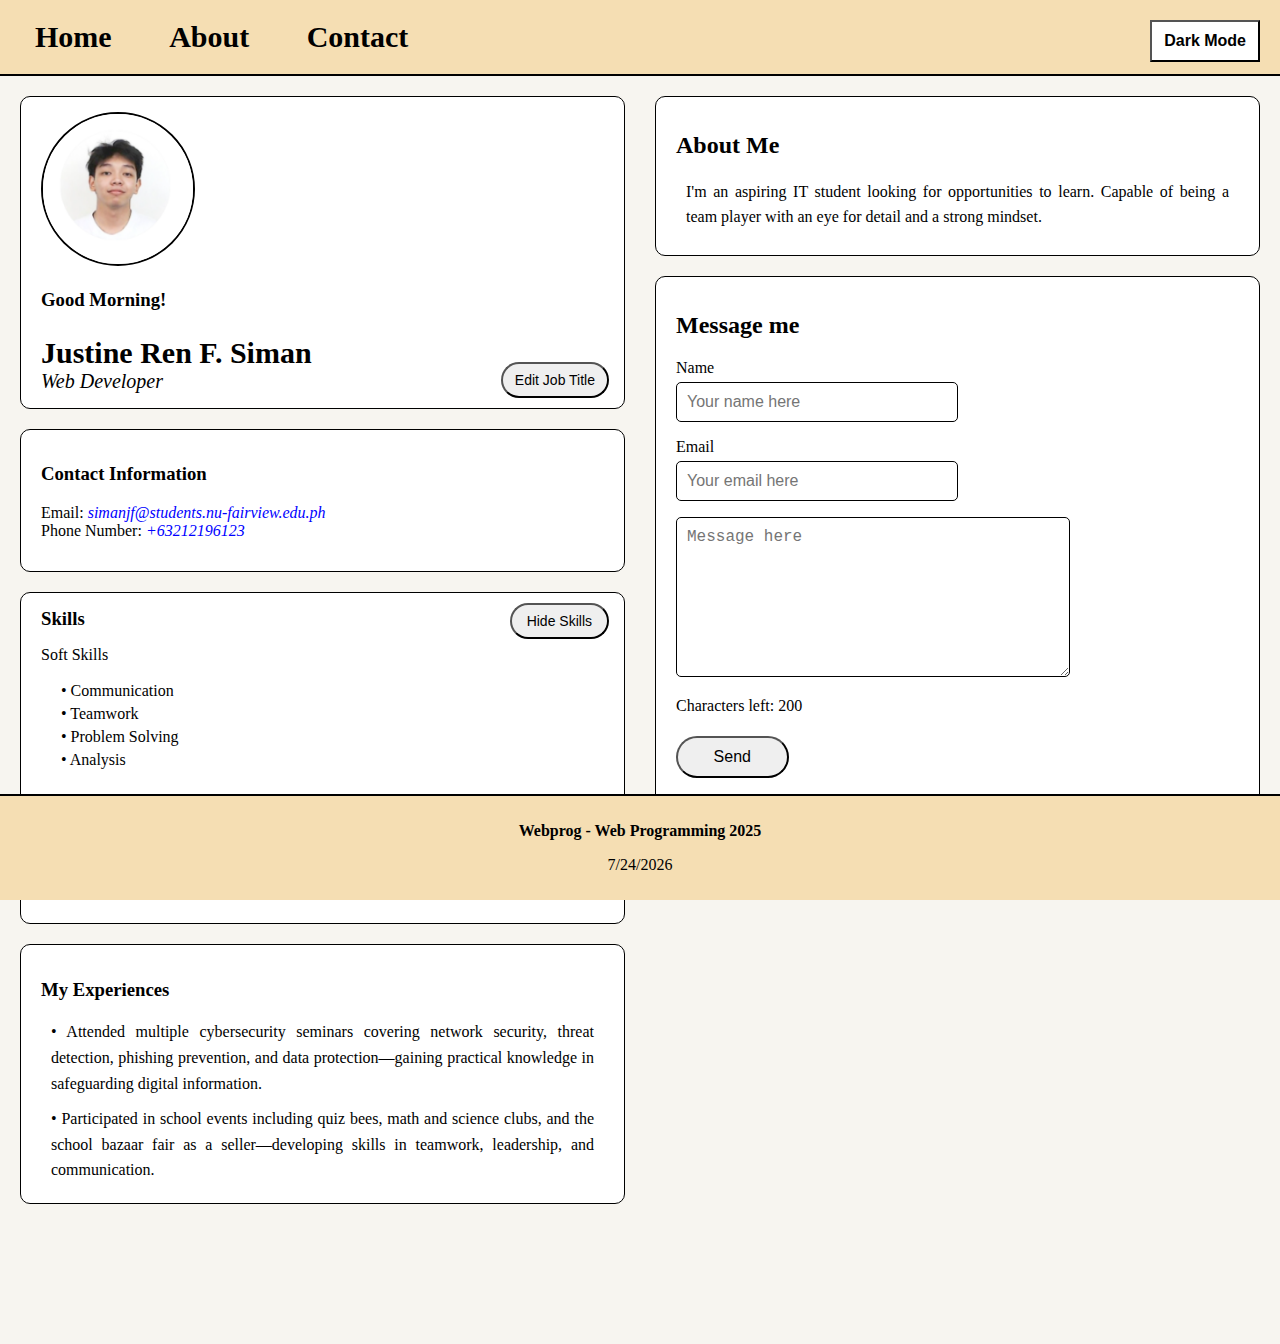
<file: index.html>
<!DOCTYPE html>
<html>

<head>
    <title>My Profile</title>
    <link rel="stylesheet" href="style.css">
    <script src="script.js" defer></script>
</head>

<body>

    <!-- NAVIGATION -->
    <div class="navigation">
        <a href="#home">Home</a>
        <a href="#about">About</a>
        <a href = "#message">Contact</a>
        <button id="themeBtn">Dark Mode</button>
    </div>

    <!-- LAYOUT -->
    <div class="layout">

        <!-- LEFT COLUMN -->
        <div class="left-col">

            <div id="home">
                <div id = "imgContainer">
                <img id="profile_img" src="profile.png" alt="Profile Image">
                <span id="imgLabel" style="display:none; font-weight:bold;">Hi, I'm Justine!</span>
                </div>
                <h3 id="greeting"></h3>
                <h2 id="name">Justine Ren F. Siman</h2>
                <span id="job">Web Developer</span>
                <button id="editJobBtn">Edit Job Title</button>
            </div>

            <div id="contact">
                <h3>Contact Information</h3>
                <p id="p_contact">
                    Email: <a href="#">simanjf@students.nu-fairview.edu.ph</a> <br>
                    Phone Number: <a href="#">+63212196123</a>
                </p>
            </div>

            <div class="skills">
                <h3>Skills</h3>
                <button id = "toggleSkillBtn">Hide Skills</button>
                <dl>
                    <dt>Soft Skills</dt> <br>
                    <dd>Communication</dd>
                    <dd>Teamwork</dd>
                    <dd>Problem Solving</dd>
                    <dd>Analysis</dd> <br>

                    <dt>Hard Skills</dt> <br>
                    <dd>MySQL</dd>
                    <dd>HTML</dd>
                    <dd>CSS</dd>
                </dl>
            </div>

            <div id="experiences">
                <h3>My Experiences</h3>

                <p>
                    Attended multiple cybersecurity seminars covering network security,
                    threat detection, phishing prevention, and data protection—gaining
                    practical knowledge in safeguarding digital information.
                </p>

                <p>
                    Participated in school events including quiz bees, math and science clubs,
                    and the school bazaar fair as a seller—developing skills in teamwork,
                    leadership, and communication.
                </p>
            </div>
        </div>

        <!-- RIGHT COLUMN -->
        <div class="right-col">

            <div id="about">
                <h2>About Me</h2>
                <p>
                    I'm an aspiring IT student looking for opportunities to learn.
                    Capable of being a team player with an eye for detail and a strong mindset.
                </p>
            </div>

            <div class="message">
                <h2>Message me</h2>

                <form onsubmit="return validateForm()">
                    <p>
                        Name <br>
                        <input type="text" id = "nameField" placeholder="Your name here" name="name">
                    </p>

                    <p>
                        Email <br>
                        <input type="text" id = "emailField" placeholder="Your email here" name="email">
                    </p>

                    <textarea id ="msgBox" maxlength="200" placeholder="Message here"></textarea>
                    <p>Characters left: <span id = "counter"> 200 </span> </p>

                    <p>
                        <input type="submit" value="Send">
                    </p>
                </form>
            </div>

        </div>
    </div>

    <!-- FOOTER -->
    <div id="footer">
        <p><strong>Webprog - Web Programming 2025</strong></p>
        <p id="dateDisplay"></p>
    </div>

</body>

</html>
</file>
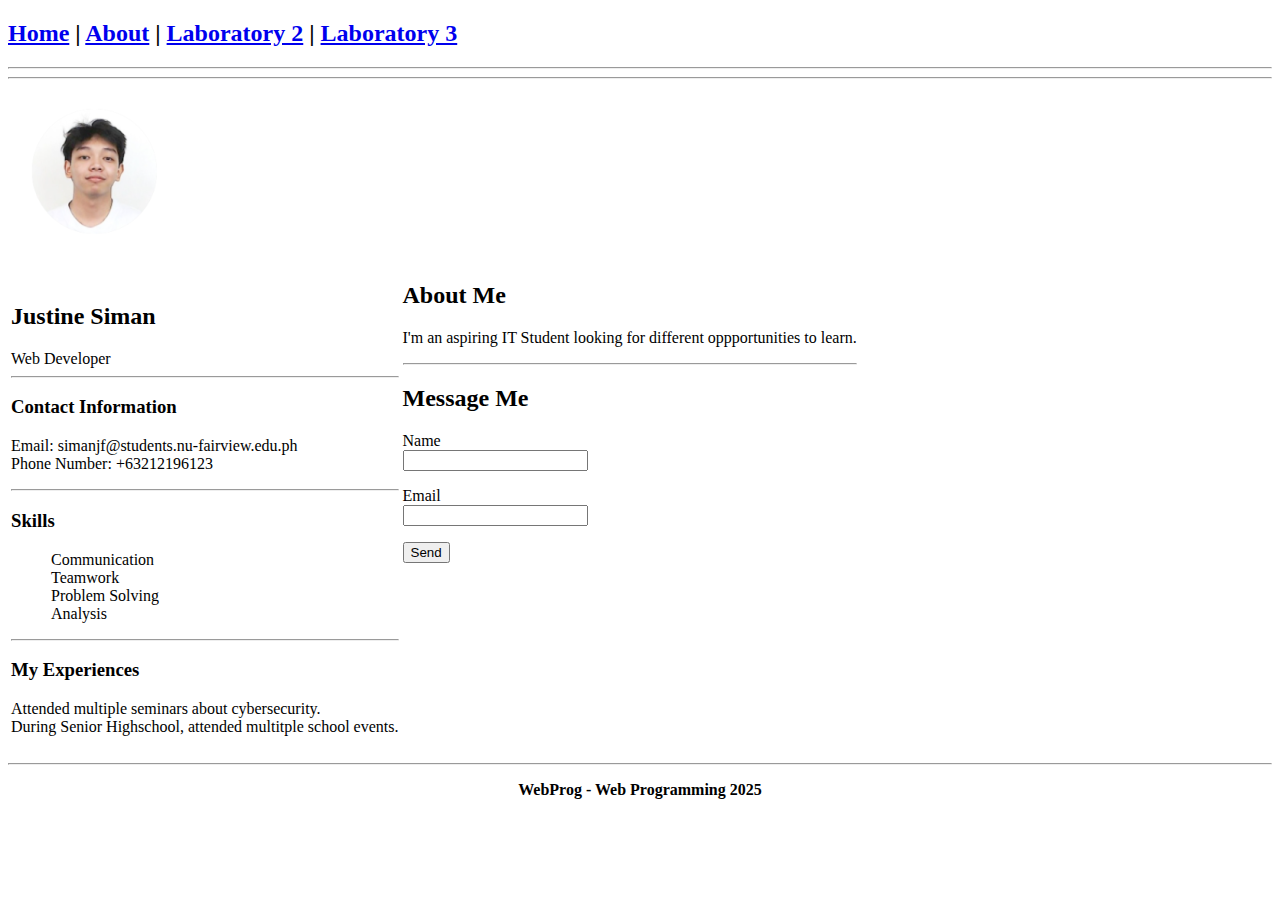
<file: siman_lab1.html>
<!DOCTYPE html>
<html>
    <head>
        <title>
            My Profile
        </title>
    </head>

    <body>
        <!-- HTML Links -->
        <div>
            <h2>
                <a href="#about">Home</a> |
                <a href="#home">About</a> |
                <a href= "siman_lab2.html">Laboratory 2</a> |
                <a href ="index.html">Laboratory 3</a>
            </h2>
        </div>



        <hr>

        <!-- Layout -->

        <table>
            <tr>

        <!-- Left Col -->
        <td>

            <div id = "home">
                <img src="profile.png" alt ="Profile Image" ><br><br>
                <h2>
                    Justine Siman
                </h2>
                <span>Web Developer</span>
            </div>

            <hr>

            <div>
                <h3>
                    Contact Information
                </h3>
                <p>
                    Email: simanjf@students.nu-fairview.edu.ph <br> Phone Number: +63212196123
                </p>
            </div>

            <hr>

            <div>
                <h3>
                    Skills
                </h3>
                <dl>
                    <dd> Communication </dd>
                    <dd> Teamwork </dd>
                    <dd> Problem Solving </dd>
                    <dd> Analysis </dd>
                </dl>

                <hr>

                <h3>
                    My Experiences
                </h3>

                <p>
                    Attended multiple seminars about cybersecurity. <br> During Senior Highschool, attended multitple school events.
                </p>

            </div>
        </td>

        <!-- Right Col -->

        <hr>

        <td>
            <div id ="about">
                <h2> 
                    About Me
                </h2>

                <p>
                    I'm an aspiring IT Student looking for different oppportunities to learn.
                </p>

            </div>

            <hr>

            <div>
                <h2>
                    Message Me
                </h2>
                <form action ="submit" method = "post">
                
                <p>
                    Name <br> <input type = "text" name = "name">
                </p>

                <p>
                    Email <br> <input type = "text" name = "email">
                </p>

                <p>
                <input type = "submit" value = "Send">
                </p>

            </form>
            </div>
        </td>
        
    </table>
</tr>

        <hr>

        <!-- FOOTER -->

        <div>
            <p><center><strong>WebProg - Web Programming 2025</strong></center></p>
        </div>

    </body>

</html>
</file>
<file: style.css>
body { 
    background-color: #f7f5f0; 
    margin: 0; 
    padding-bottom: 100px;
}

.navigation {
    background-color: wheat;
    padding: 20px 20px;
    font-size: 30px;
    border-bottom: 2px solid black;
}

.navigation a {
    color: black;
    text-decoration: none;
    margin-right: 20px;
    padding: 10px 15px;
    font-weight: bold;
}

.navigation a:hover {
    color: blue;
    background-color: lightskyblue;
    border-radius: 3px;
    text-decoration: underline;
}

.navigation #themeBtn {
    float: right;
    padding: 10px 12px;
    font-size: 16px;
    font-weight: bold;
    background-color: rgb(255, 255, 255);
    color: rgb(0, 0, 0);
    cursor: pointer;
    transition: background-color 0.3s, transform 0.1s;
}

.navigation #themeBtn:hover {
    background-color: #000000;
    color: white;
}

.navigation #themeBtn:active {
    background-color: #555;
    transform: scale(0.97);
}

.layout {
    display: flex;
    gap: 30px;
    padding: 10px;
    margin: 10px;
}

.left-col {
    flex: 2;
    width: 50%;
}

.right-col {
    flex: 2;
    width: 50%;
}

.left-col #home {
    padding: 15px 20px;
    background-color: white;
    border: 1px solid black;
    border-radius: 10px;
    margin-bottom: 20px;
    position:relative;
}

.left-col #editJobBtn {
    position: absolute;
    bottom: 10px;
    right: 15px;
    padding: 8px 12px;
    border-radius: 30px;
    font-size: 14px;
    width: auto;
}

.left-col #editJobBtn:hover{
    background-color: lightblue;
}

.left-col #profile_img {
    width: 150px;
    height: 150px;
    border-radius: 100%;
    border: 2px solid black;
    object-fit: cover;
    margin: 0;
    transition: transform 0.3s;
}

#imgContainer {
    position: relative;
    width: 150px;
    height: 150px;
    display: inline-block;
}

#imgLabel {
    position: absolute;
    top: 5px;
    right: 5px;
    background: rgba(0,0,0,0.7);
    color: white;
    padding: 3px 6px;
    border-radius: 5px;
    font-size: 11px;
    display: none;
}



.left-col #name {
    font-family: 'Times New Roman', sans-serif;
    font-size: 30px;
    margin-bottom: 0px;
}

.left-col #job {
    font-style: italic;
    font-size: 20px;
}

.left-col #contact {
    padding: 15px 20px;
    background-color: white;
    border: 1px solid black;
    border-radius: 10px;
    margin-bottom: 20px;
}

.right-col #about {
    padding: 15px 20px;
    background-color: white;
    border: 1px solid black;
    border-radius: 10px;
}

#p_contact a {
    font-style: italic;
    color: blue;
    text-decoration: none;
}

.skills {
    padding: 15px 20px;
    background-color: white;
    border: 1px solid black;
    border-radius: 10px;
    margin-bottom: 20px;
    position:relative;
}

.skills h3 {
    margin-top: 0;
    margin-bottom: 10px;
    padding-right: 120px;
}

.skills dd {
    margin-left: 20px;
    margin-bottom: 5px;
    font-weight: 500;
}

.skills dd::before {
    content: "• ";
}

.skills #toggleSkillBtn{
    position: absolute;
    top: 10px;
    right: 15px;
    width: auto;
    padding: 8px 15px;
    border-radius: 50px;
    font-size: 14px;
}

.skills #toggleSkillBtn:hover{
    background-color: lightblue;
}

.left-col #experiences {
    padding: 15px 20px;
    background-color: white;
    border: 1px solid black;
    border-radius: 10px;
    margin-bottom: 20px;
}

.left-col #experiences p {
    line-height: 1.6;
    text-align: justify;
    margin: 10px 10px 5px 10px;
}

.left-col #experiences p::before {
    content: "• ";
}

#about p {
    line-height: 1.6;
    text-align: justify;
    margin: 10px;
}

form input[type="text"] {
    width: 50%;
    padding: 10px;
    border: 1px solid black;
    border-radius: 5px;
    margin-top: 5px;
    font-size: 16px;
    box-sizing: border-box;
}

form input[type="submit"] {
    width: 20%;
    padding: 10px;
    border-radius: 50px;
    margin-top: 5px;
    font-size: 16px;
}

form input[type="submit"]:hover{
    background-color: lightblue;
}

.message {
    padding: 15px 20px;
    background-color: white;
    border: 1px solid black;
    border-radius: 10px;
}

.message #msgBox {
    width: 70%;
    height: 10em;
    padding: 10px;
    font-size: 16px;
    border: 1px solid black;
    border-radius: 5px;
    box-sizing: border-box;
    resize: vertical;
}

.left-col > div, .left-col > .skills, .right-col > div {
    margin-bottom: 20px;
}

#footer {
    position: fixed;
    bottom: 0;
    left: 0;
    width: 100%;
    background-color: wheat;
    text-align: center;
    padding: 10px 0;
    border-top: 2px solid black;
    z-index: 1000;
}

/* DARK MODE*/

* {
    transition: background-color .3s, color .3s;
}

.dark {
    background-color: #121212;
    color: white;
}

.dark .navigation {
    background-color: #1e1e1e;
    border-bottom-color: white;
}

.dark .navigation a {
    color: white;
}

.dark .navigation a:hover {
    background-color: #333;
    color: lightskyblue;
}

.dark #themeBtn {
    background-color: white;
    color: black;
}

.dark #themeBtn:hover {
    background-color: lightskyblue;
    color:white;
}

.dark #themeBtn:active {
    background-color: #bbb;
}

.dark #editJobBtn {
    background-color: #2a2a2a;
    border-color: white;
    color: white;
}

.dark #editJobBtn:hover {
    background-color: lightskyblue;
    color: white;
}

.dark #editJobBtn:active {
    background-color: #bbb;
}

.dark #toggleSkillBtn {
    background-color: #2a2a2a;
    border-color: white;
    color: white;
}

.dark #toggleSkillBtn:hover {
    background-color: lightskyblue;
    color: white;
}

.dark #toggleSkillBtn:active {
    background-color: #bbb;
}


.dark #footer {
    background-color: #1e1e1e;
    border-top-color: white;
}

.dark .left-col > div,
.dark .right-col > div,
.dark #home,
.dark #contact,
.dark .skills,
.dark #experiences,
.dark #about,
.dark .message {
    background-color: #1a1a1a;
    color: white;
    border-color: white;
}

.dark #p_contact a {
    color: lightskyblue;
}

.dark form input[type="text"] {
    background-color: #2a2a2a;
    border-color: white;
    color: white;
}

.dark form input[type="submit"] {
    background-color: #2a2a2a;
    border-color: white;
    color: white;
}

.dark form input[type="submit"]:hover {
    background-color: lightskyblue;
    color: white;
}

.dark .skills dd::before,
.dark #experiences p::before {
    color: white;
}
</file>
